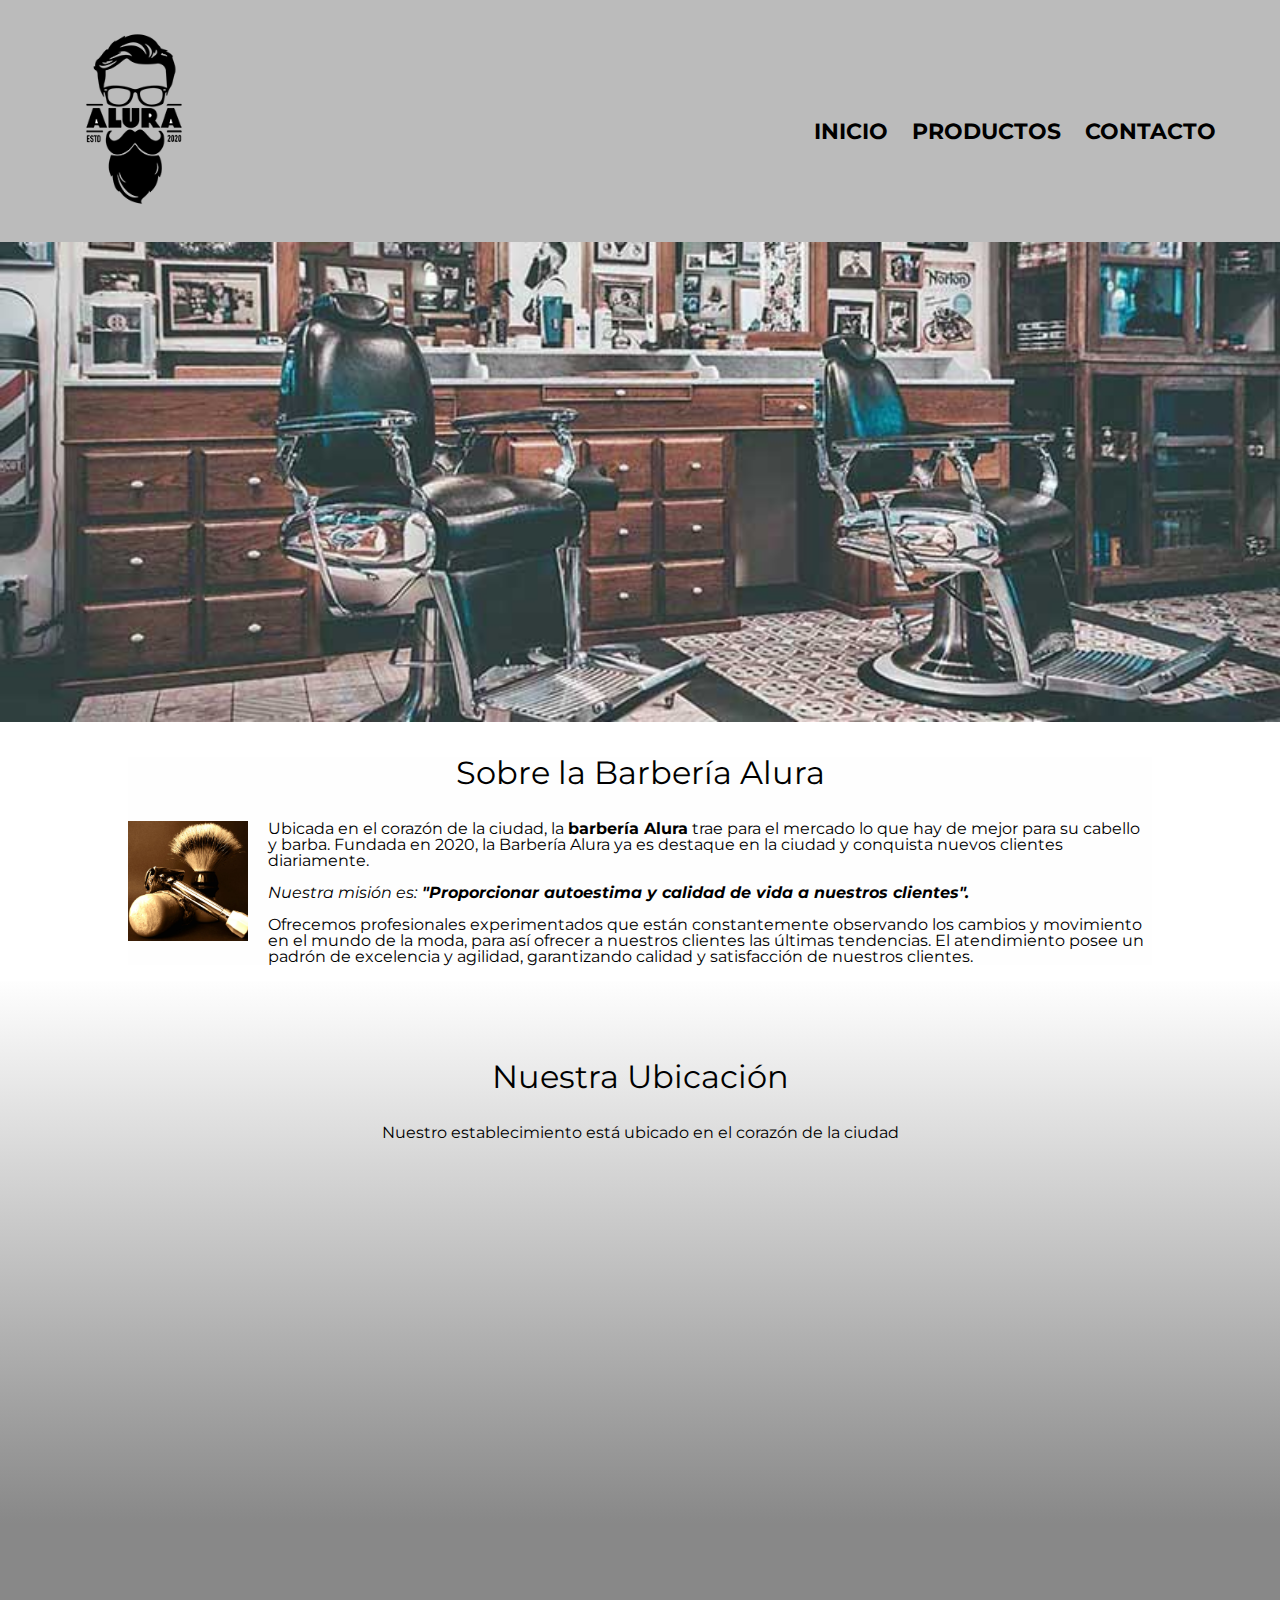
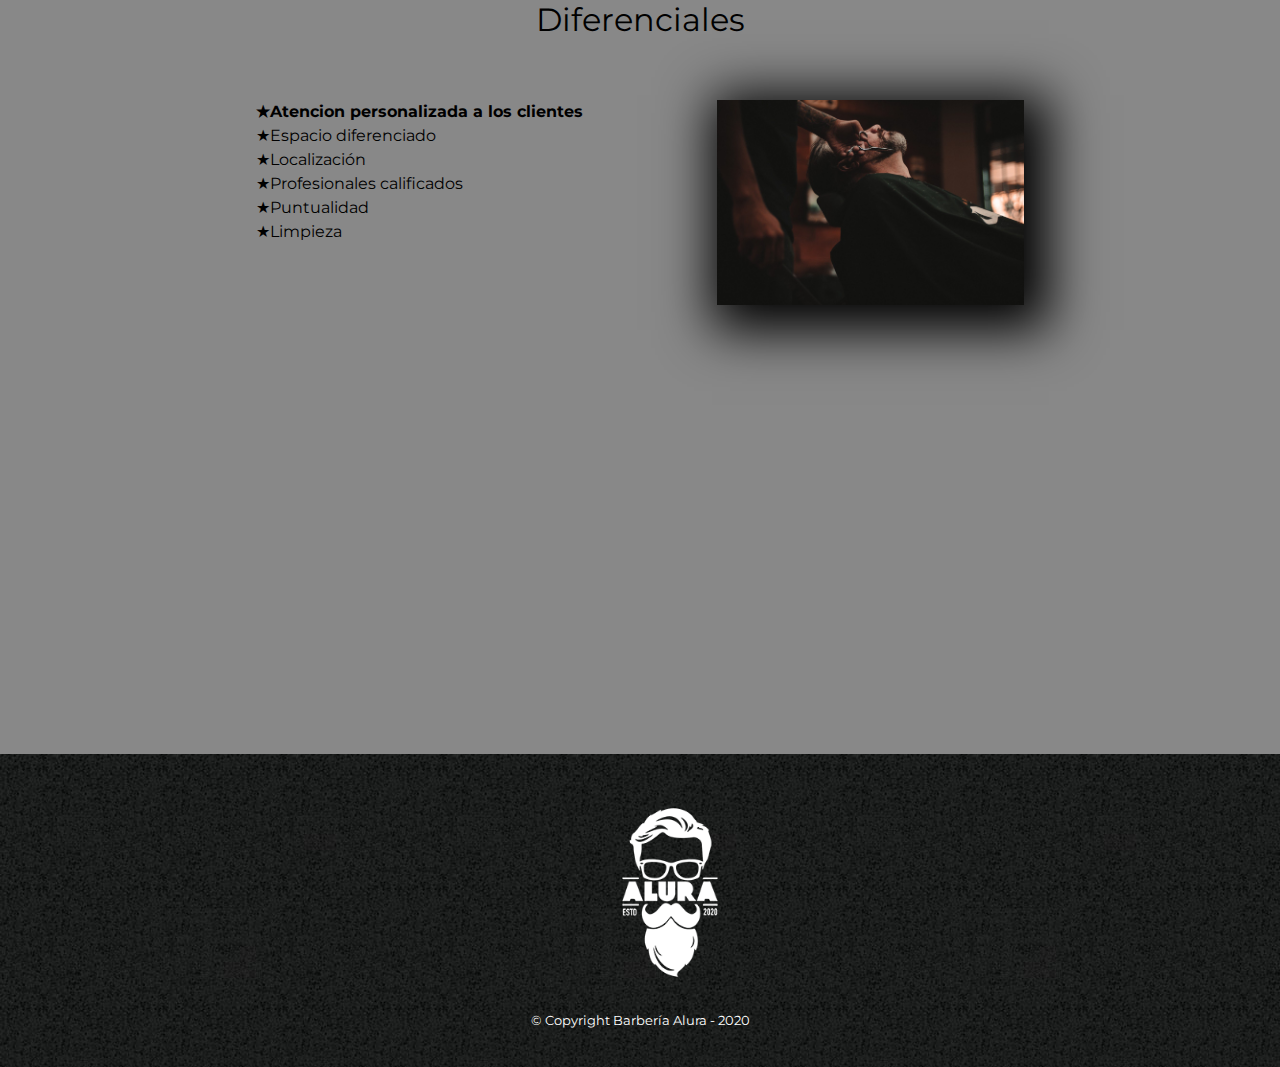
<file: index.html>
<!DOCTYPE html>

<html lang="es">

    <head>

        <meta charset="UTF-8">
        <meta name="viewport" content="width=device-width">
        <title>Barbería Alura</title>
        <link rel="stylesheet" href="reset.css">
        <link rel="stylesheet" href="style.css">
        <link rel="preconnect" href="https://fonts.googleapis.com">
        <link rel="preconnect" href="https://fonts.gstatic.com" crossorigin>
        <link href="https://fonts.googleapis.com/css2?family=Montserrat:wght@300&display=swap" rel="stylesheet"> 
    </head>

    <body>
        
        <header>
            <div class="caja">
                <h1><a href="INDEX.html"><img  class="logo" src="imagenes/logo.png"></a></h1>

                <nav>
                    <ul>
                        <li><a href="index.html">Inicio</a></li>
                        <li><a href="productos.html">Productos</a></li>
                        <li><a href="contacto.html">Contacto</a></li>
                    </ul>
                </nav>
            </div>
        </header>
        
        <img class="banner" src="banner.jpg">

        <main>

            <section class="principal"> 
                <h2 class="tituloPrincipal">Sobre la Barbería Alura</h2>

                <img class="utensilios" src="utensilios.jpg" alt="Utensilios de barbería">
                
                <p>Ubicada en el corazón de la ciudad, la <strong>barbería Alura</strong> trae para el mercado lo que hay de mejor para su cabello y barba. Fundada en 2020, la Barbería Alura ya es destaque en la ciudad y conquista nuevos clientes diariamente. 
    
                <p id="mision"><em>Nuestra misión es:<strong> "Proporcionar autoestima y calidad de vida a nuestros clientes".</strong></em></p>
    
                <p>Ofrecemos profesionales experimentados que están constantemente observando los cambios y movimiento en el mundo de la moda, para así ofrecer a nuestros clientes las últimas tendencias. El atendimiento posee un padrón de excelencia y agilidad, garantizando calidad y satisfacción de nuestros clientes.</p>
    
                </section>

                <section class="mapa">
                    <h3 class="tituloPrincipal">Nuestra Ubicación</h3>
                    <p>Nuestro establecimiento está ubicado en el corazón de la ciudad</p>
                    <div class="mapaContenido">
                        <iframe src="https://www.google.com/maps/embed?pb=!1m18!1m12!1m3!1d1828.2213241966035!2d-46.63420408506644!3d-23.58845288465148!2m3!1f0!2f0!3f0!3m2!1i1024!2i768!4f13.1!3m3!1m2!1s0x94ce5a2b2ed7f3a1%3A0xab35da2f5ca62674!2sCaelum%20-%20Education%20and%20Innovation!5e0!3m2!1ses!2sco!4v1661182169918!5m2!1ses!2sco" width="100%" height="300" style="border:0;" allowfullscreen="" loading="lazy" referrerpolicy="no-referrer-when-downgrade"></iframe>
                    </div>

                </section>
    
            <section class="diferenciales">
    
                <h3 class="tituloPrincipal">Diferenciales </h3>
                
                <div class="contenidoDiferenciales">
                    <ul class="listaDiferenciales">
                        <li class="items">Atencion personalizada a los clientes</li>
                        <li class="items">Espacio diferenciado</li>
                        <li class="items">Localización</li>
                        <li class="items">Profesionales calificados</li>
                        <li class="items">Puntualidad</li>
                        <li class="items">Limpieza</li>
                    </ul><img src="diferenciales.jpg" class="imagenDiferenciales" >
                </div>
                <div class="video">
                        <iframe width="100%" height="315" src="https://www.youtube.com/embed/m1Nxi6Gj7Cw" title="YouTube video player" frameborder="0" allow="accelerometer; autoplay; clipboard-write; encrypted-media; gyroscope; picture-in-picture" allowfullscreen></iframe>
                </div>

            </section>

            
        </main>

        <footer>
            <a href="index.html"><img src="imagenes/logo-blanco.png" class="logo" alt="Logo de la barbería Alura"></a>
            <p class="copyright">&copy Copyright Barbería Alura - 2020</p>
        </footer>

    </body>
    
</html>
</file>
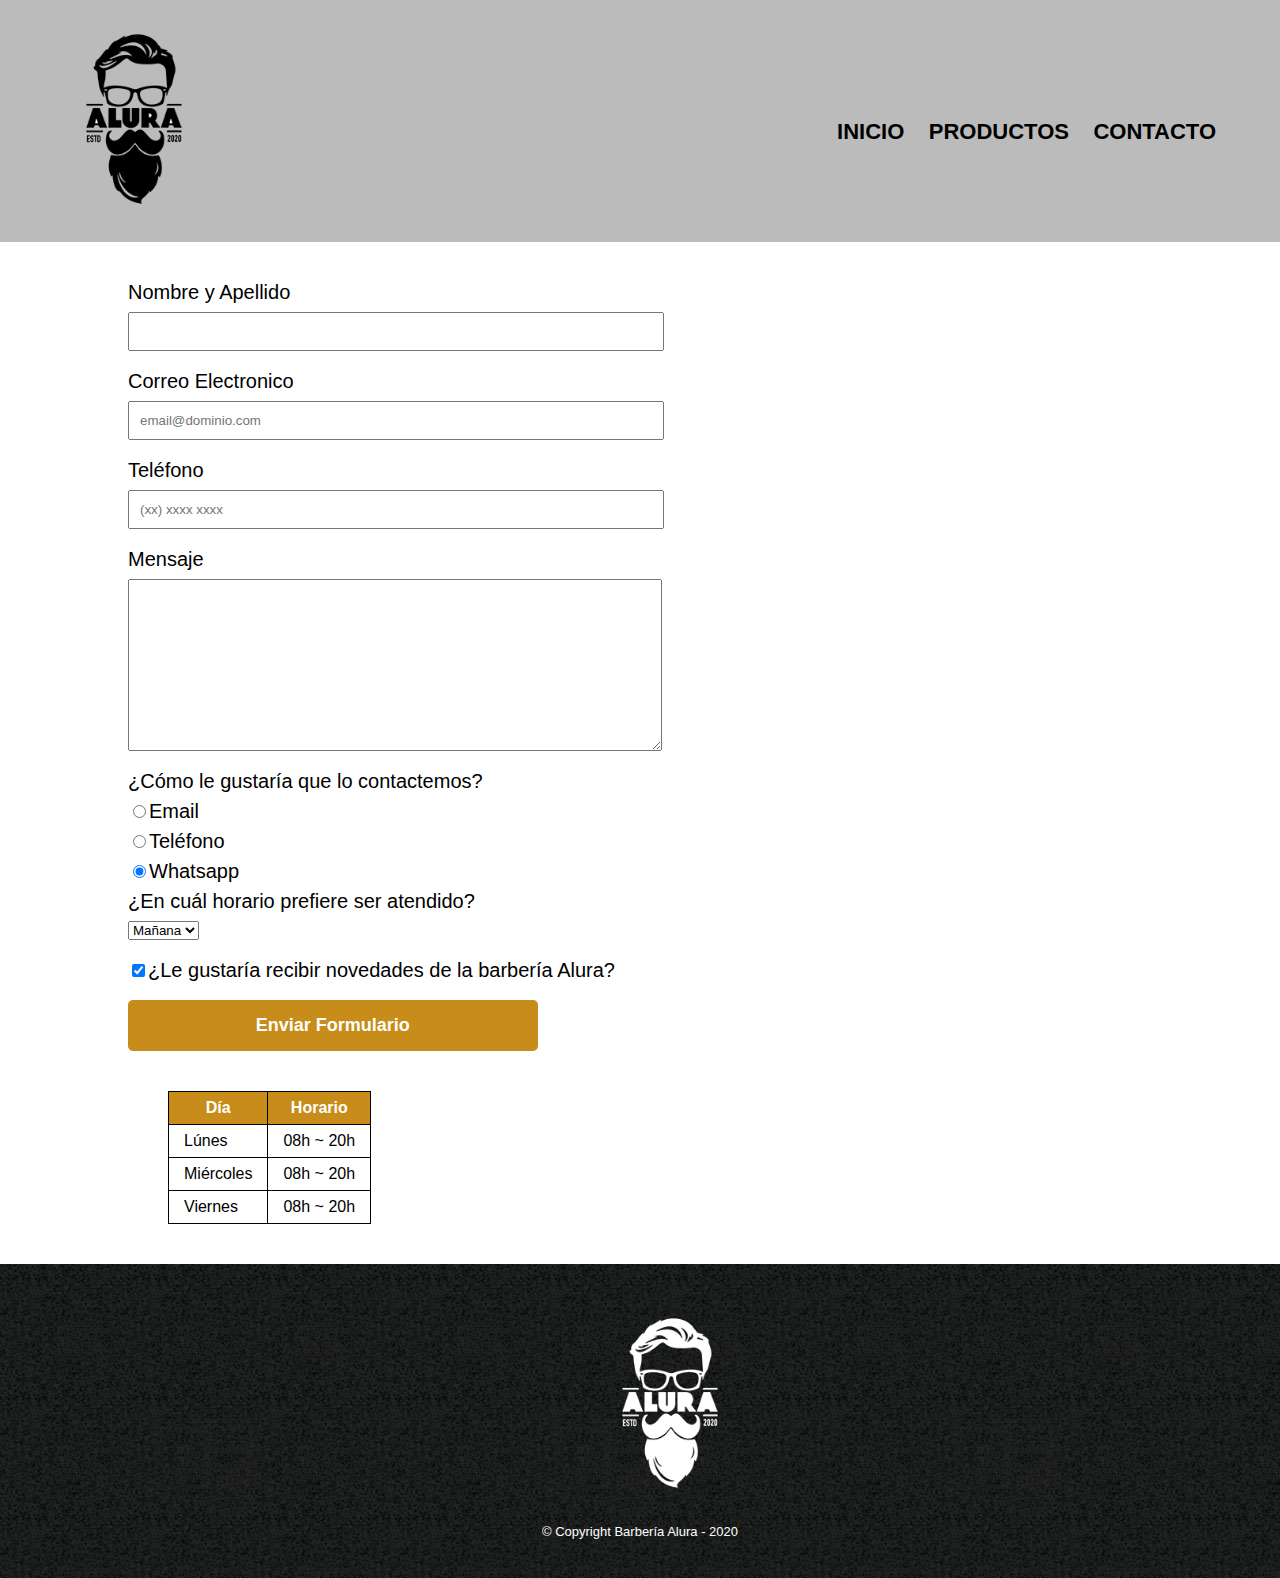
<file: contacto.html>
<!DOCTYPE html>

<html>
    <head>
        <meta charset="UTF-8">
            <title>Contacto - Barbería Alura</title>
            <link rel="stylesheet" href="reset.css">
            <link rel="stylesheet" href="style.css">
    </head>

    <body>
        <header>
            <div class="caja">
                <h1><a href="index.html"><img  class="logo" src="imagenes/logo.png" alt="Logo de la barbería Alura"></a></h1>

                <nav>
                    <ul>
                        <li><a href="index.html">Inicio</a></li>
                        <li><a href="productos.html">Productos</a></li>
                        <li><a href="contacto.html">Contacto</a></li>
                    </ul>
                </nav>
            </div>
        </header>
        <main>
            <section class="contacto">
            <form class="formulario">
                <label for="nombreyapellido">Nombre y Apellido</label>
                <input type="text" id="nombreyapellido" class="input-padron" required> 

                <label for="correoelectronico">Correo Electronico</label>
                <input type="email" id="correoelectronico" class="input-padron" required placeholder="email@dominio.com">

                <label for="telefono">Teléfono</label>
                <input type="tel" id="telefono" class="input-padron" required placeholder="(xx) xxxx xxxx">

                <label for="mensaje">Mensaje</label>
                <textarea id="mensaje" cols="10" rows="10" class="input-padron" required></textarea>

                <fieldset>

                    <legend>¿Cómo le gustaría que lo contactemos?</legend>

                    <label for="radio-email"><input type="radio" name="contacto" value="email" id="radio-email">Email</label>
                    
                    <label for="radio-telefono"><input type="radio" name="contacto" value="telefono" id="radio-telefono">Teléfono</label>

                    <label for="radio-whatsapp"><input type="radio" name="contacto" value="whatsapp" id="radio-whatsapp" checked>Whatsapp</label>
                    
                </fieldset>

                <fieldset>
                    <legend>¿En cuál horario prefiere ser atendido?</legend>
                    <select>
                        <option>Mañana</option>
                        <option>Tarde</option>
                        <option>Noche</option>
                    </select>
                </fieldset>


                <label class="checkbox"><input type="checkbox" checked>¿Le gustaría recibir novedades de la barbería Alura?</label>
                   
                
                <input type="submit" value="Enviar Formulario" class="enviar">
            </form>

            <table class="tabla">
                <thead>
                    <tr>
                        <th>Día</th>
                        <th>Horario</th>
                    </tr>
                </thead>

                <tbody>
                    <tr>
                        <td>Lúnes</td>
                        <td>08h ~ 20h</td>
                    </tr>
                    <tr>
                        <td>Miércoles</td>
                        <td>08h ~ 20h</td>
                    </tr>
                    <tr>
                        <td>Viernes</td>
                        <td>08h ~ 20h</td>
                    </tr>
                </tbody>
                
                
            </table>
            </section>

        </main>
        <footer>
            <a href="index.html"><img src="imagenes/logo-blanco.png" class="logo" alt="Logo de la barbería Alura"></a>
            <p class="copyright">&copy Copyright Barbería Alura - 2020</p>
        </footer>
    </body>
</html>
</file>
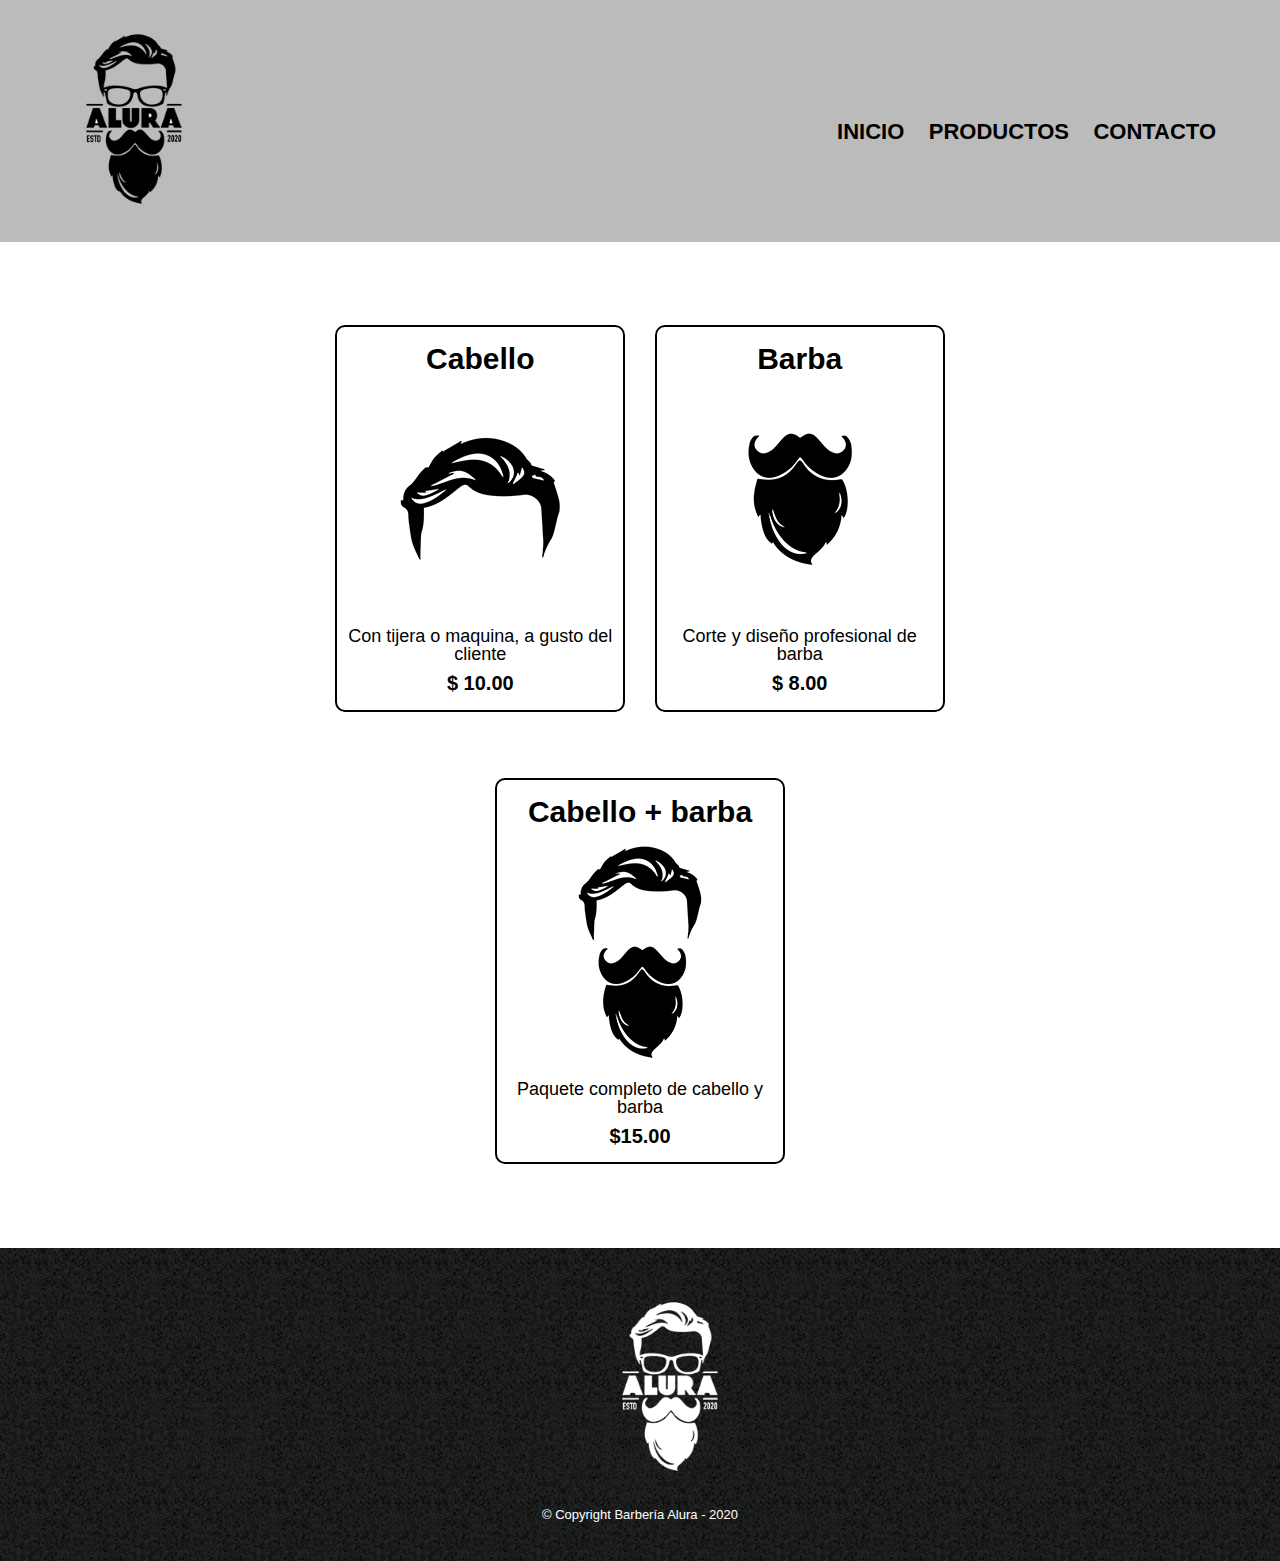
<file: productos.html>
<!DOCTYPE html>

<html>
    <head>
        <meta charset="UTF-8">
        <meta name="viewport" content="width=device-width">
            <title>Productos - Barbería Alura</title>
            <link rel="stylesheet" href="reset.css">
            <link rel="stylesheet" href="style.css">
    </head>

    <body>
        <header>
            <div class="caja">
                <h1><a href="INDEX.html"><img  class="logo" src="imagenes/logo.png"></a></h1>

                <nav>
                    <ul>
                        <li><a href="index.html">Inicio</a></li>
                        <li><a href="productos.html">Productos</a></li>
                        <li><a href="contacto.html">Contacto</a></li>
                    </ul>
                </nav>
            </div>
        </header>
        <main>
            <ul class="productos">
                <li>
                    <h2>Cabello</h2>
                    <img src="imagenes/cabello.jpg" class="imagenProductos">
                    <p class="producto-descripcion">Con tijera o maquina, a gusto del cliente</p>
                    <p class="producto-precio">$ 10.00</p>
                </li>
                <li>
                    <h2>Barba</h2>
                    <img src="imagenes/barba.jpg" class="imagenProductos">
                    <p class="producto-descripcion">Corte y diseño profesional de barba</p>
                    <p class="producto-precio">$ 8.00</p>
                </li>
                <li>
                    <h2>Cabello + barba</h2>
                    <img src="imagenes/cabello+barba.jpg" class="imagenProductos">
                    <p class="producto-descripcion">Paquete completo de cabello y barba</p>
                    <p class="producto-precio"> $15.00</p>
                </li>
            </ul>
        </main>

        <footer>
            <a href="index.html"><img src="imagenes/logo-blanco.png" class="logo" alt="Logo de la barbería Alura"></a>
            <p class="copyright">&copy Copyright Barbería Alura - 2020</p>
        </footer>
    </body>
</html>
</file>
<file: style.css>
body{
    font-family: 'Montserrat', sans-serif;
}
header{
    background-color: #BBBBBB;
    padding: 20px 0;
}
.caja{
    position: relative;
    margin: 0 auto;
    width: 100% ;
    height: 202px;
}
nav{
    position: absolute;
    top: 50%;
    right: 5%;
}
.logo{
    margin-left: 5%;
    width: 140px;
    transition: 0.5s transform;
}
.logo:hover{
    transform: scale(1.06);
    border-bottom: 2px solid #c78c19;
}
nav li{
    display: inline;
    margin: 0 0 0 20px;
}

nav a{
    text-transform: uppercase;
    color: black;
    font-weight: bold;
    font-size: 22px;
    text-decoration: none;
}
nav a:hover{
    color: #c78c19;
}
.productos {
    width: 65%;
    height: 100%;
    margin: 0 auto;
    padding: 50px 0;
    text-align: center;
}
.productos li{
    display: inline-block;
    text-align: center;
    width: 290px;
    /* vertical-align: top; */
    margin: 4% 1.5%;
    padding: 2% 1%;
    box-sizing: border-box;
    border: 2px solid black;
    border-radius: 10px;
}
.productos li:hover{
    border-color: #c78c19;
}
.productos li:hover h2{
    font-size: 33px;
}
.productos li:active{
    border-color: #088c19;
}
.productos h2{
    font-size: 30px;
    font-weight: bold;
}
.producto-descripcion{
    font-size: 18px;
}
.producto-precio{
    font-size: 20px;
    font-weight: bold;
    margin-top: 10px;
}
footer{
    text-align: center;
    background: url(imagenes/bg.jpg);
    padding: 40px;
}
.copyright{
    color: white;
    font-size: 13px;
    margin-top: 20px;
}
.contacto{
    margin-left: 10%;
    display: block;
    flex-direction: column;
    width: 80%;
    align-items: center;
}
.titulo{
    font-size: 35px;

}
form{
    width: 100%;
    margin: 40px 0;
}
form label, form legend{
    display: block;
    font-size: 20px;
    margin: 0 0 10px;
}
.input-padron{
    display: block;
    margin: 0 0 20px;
    padding: 10px 10px;
    width: 50%;
}
.checkbox{
    margin: 20px 0;
}
.enviar{
    width: 40%;
    padding: 15px 0;
    font-size: 18px;
    font-weight: bold;
    color: white;
    background-color: #c78c19;
    border: none;
    border-radius: 5px;
    transition: 0.5s all;
    cursor: pointer;
}
.enviar:hover{
    background-color: #a2700b;
    transform: scale(1.06);
}
table{
    margin: 40px;
}
thead{
    background-color: #c78c19;
    color: white;
    font-weight: bold;
}
td, th{
    border: 1px solid black;
    padding: 8px 15px;
}

/*CSS para index*/

.banner{
    width: 100%;
}
.principal{
    background: #FEFEFE;
    width: 80%;
    margin: 0 auto;
}
.tituloPrincipal{
    text-align: center;
    font-size: 2em;
    margin: 1em 0 1em;
    clear: left;
}
.principal p{
    margin: 0 0 1em;
}
.principal strong{
    font-weight: bold;
}
.principal em{
    font-style: italic;
}
.utensilios{
    width: 120px;
    float: left;
    margin: 0 20px 20px 0;
}
.mapa p{
    margin: 0 0 2em;
    text-align: center;
}
.mapa{
    padding: 3em 0;
    background: linear-gradient(#FEFEFE,#888888);
}
.mapaContenido{
    width: 80%;
    margin: 0 auto;
}
.diferenciales{
    padding: 3em 0;
    background: #888888;
}
.contenidoDiferenciales{
    width: 60%;
    height: 35%;
    margin: 5% auto;
}
.listaDiferenciales{
    width: 50%;
    display: inline-block;
    vertical-align: top;
}
.items{
    line-height: 1.5;
}
.items::before{
    content: "★";
}
.items:first-child{
    font-weight: bold;
}
.imagenDiferenciales{
    width: 40%;
    margin-left: 10%;
    transition: 400ms;
    box-shadow: 10px 10px 50px 15px black;
}
.imagenDiferenciales:hover{
    opacity: 0.3;
}
.video{
    width: 41.5%;
    margin: 1em auto;
}


@media screen and (max-width:480px) {
    h1{
        text-align: center;
    }
    .logo{
        width: auto;
    }
    nav{
        position: static;
    }
    .caja, .principal, .mapaContenido, .contenidoDiferenciales, .video{
        width: auto;
        height: auto;
    }
    .listaDiferenciales, .imagenDiferenciales{
        width: 100%;
    }
    .imagenDiferenciales{
        margin-left: 0;
    }
    .productos li{
        width: 100%;
        margin: 4% 0;
    }
    .imagenProductos{
        width: 80%;
    }
    .contacto{
        margin-left: 50%;
        display: flex;
        flex-direction: column;
        width: 100%;
        align-items: center;
    }
    .formulario{
        display: flex;
        margin-left: 500px;
        width: 100%;
    }
    header, .footer{
        width: auto;
    }
}
</file>
